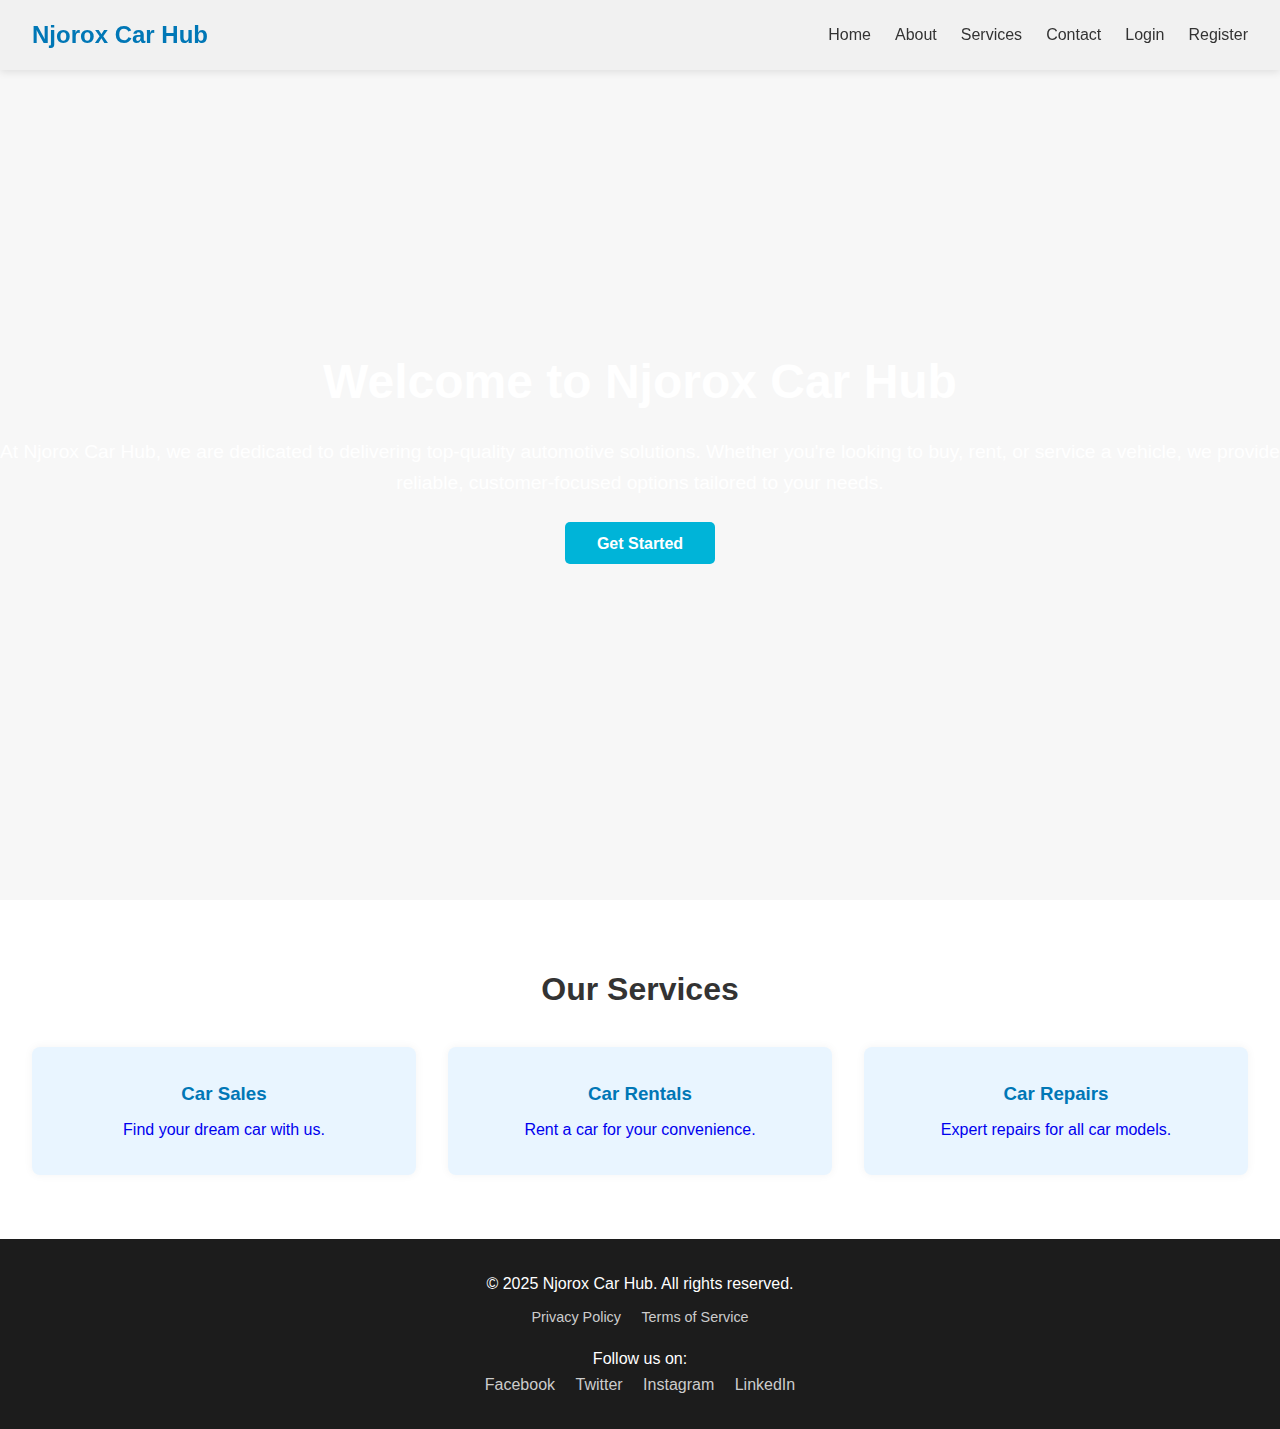
<file: index.html>
<!DOCTYPE html>
<html lang="en">
<head>
  <meta charset="UTF-8" />
  <meta name="viewport" content="width=device-width, initial-scale=1.0"/>
  <title>Njorox Car Hub</title>
  <link rel="stylesheet" href="index.css" />
</head>
<body>
  <nav class="navbar">
    <div class="navbar-container">
      <a href="index.html" class="logo">Njorox Car Hub</a>
      <button class="menu-toggle" id="menu-toggle">&#9776;</button>
      <ul class="navbar-links" id="navbar-links">
        <li><a href="index.html">Home</a></li>
        <li><a href="about.html">About</a></li>
        <li><a href="services.html">Services</a></li>
        <li><a href="contact.html">Contact</a></li>
        <li><a href="login.html">Login</a></li>
        <li><a href="register.html">Register</a></li>
      </ul>
    </div>
  </nav>

  <header class="page">
    <div class="page-content">
      <h1>Welcome to Njorox Car Hub</h1>
      <p>At Njorox Car Hub, we are dedicated to delivering top-quality automotive solutions. Whether you're looking to buy, rent, or service a vehicle, we provide reliable, customer-focused options tailored to your needs.</p>
      <a href="services.html" class="button">Get Started</a>
    </div>
  </header>

  <section id="services" class="services">
    <h2>Our Services</h2>
    <div class="service-grid">
      <a href="car-sales.html" class="service-item">
        <h3>Car Sales</h3>
        <p>Find your dream car with us.</p>
      </a>
      <a href="car-rentals.html" class="service-item">
        <h3>Car Rentals</h3>
        <p>Rent a car for your convenience.</p>
      </a>
      <a href="car-repairs.html" class="service-item">
        <h3>Car Repairs</h3>
        <p>Expert repairs for all car models.</p>
      </a>
    </div>
  </section>

  <footer class="footer">
    <div class="footer-content">
      <p>&copy; 2025 Njorox Car Hub. All rights reserved.</p>
      <div class="footer-links">
        <a href="#">Privacy Policy</a>
        <a href="#">Terms of Service</a>
      </div>
    </div>
    <div class="social-media">
      <p>Follow us on:</p>
      <a href="#">Facebook</a>
      <a href="#">Twitter</a>
      <a href="#">Instagram</a>
      <a href="#">LinkedIn</a>
    </div>
  </footer>
  <script>
    // Hamburger menu toggle
    const toggleBtn = document.getElementById('menu-toggle');
    const navLinks = document.getElementById('navbar-links');
    toggleBtn.addEventListener('click', () => {
      navLinks.classList.toggle('active');
    });

    // Dropdown toggle for mobile
    document.querySelectorAll('.dropdown > .dropbtn').forEach(btn => {
      btn.addEventListener('click', function(e) {
        if (window.innerWidth <= 768) {
          e.preventDefault();
          this.parentElement.classList.toggle('open');
        }
      });
    });
  </script>
</body>
</html>
</file>
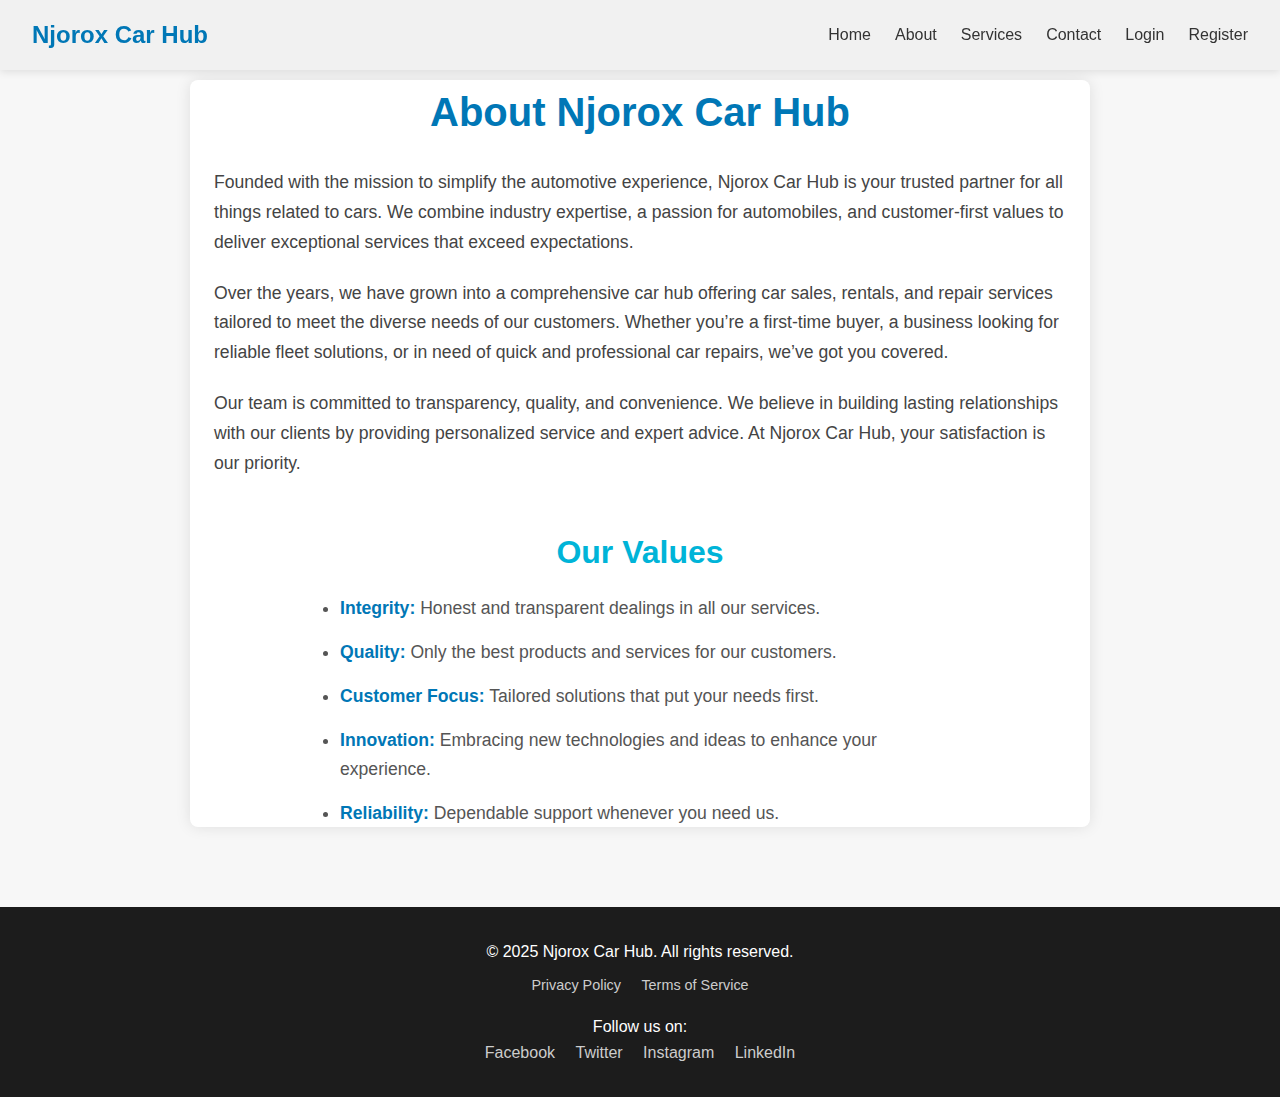
<file: about.html>
<!DOCTYPE html>
<html lang="en">
<head>
  <meta charset="UTF-8" />
  <meta name="viewport" content="width=device-width, initial-scale=1.0"/>
  <title>About Us - Njorox Car Hub</title>
  <link rel="stylesheet" href="index.css" />
</head>
<body>
  <nav class="navbar">
    <div class="navbar-container">
      <a href="index.html" class="logo">Njorox Car Hub</a>
      <button class="menu-toggle" id="menu-toggle">&#9776;</button>
      <ul class="navbar-links" id="navbar-links">
        <li><a href="index.html">Home</a></li>
        <li><a href="about.html">About</a></li>
        <li><a href="services.html">Services</a></li>
        <li><a href="contact.html">Contact</a></li>
        <li><a href="login.html">Login</a></li>
        <li><a href="register.html">Register</a></li>
      </ul>
    </div>
  </nav>

  <main>
    <section class="about-section">
      <h1>About Njorox Car Hub</h1>
      <p>
        Founded with the mission to simplify the automotive experience, Njorox Car Hub is your trusted partner for all things related to cars. We combine industry expertise, a passion for automobiles, and customer-first values to deliver exceptional services that exceed expectations.
      </p>
      <p>
        Over the years, we have grown into a comprehensive car hub offering car sales, rentals, and repair services tailored to meet the diverse needs of our customers. Whether you’re a first-time buyer, a business looking for reliable fleet solutions, or in need of quick and professional car repairs, we’ve got you covered.
      </p>
      <p>
        Our team is committed to transparency, quality, and convenience. We believe in building lasting relationships with our clients by providing personalized service and expert advice. At Njorox Car Hub, your satisfaction is our priority.
      </p>

      <h2>Our Values</h2>
      <ul class="values-list">
        <li><strong>Integrity:</strong> Honest and transparent dealings in all our services.</li>
        <li><strong>Quality:</strong> Only the best products and services for our customers.</li>
        <li><strong>Customer Focus:</strong> Tailored solutions that put your needs first.</li>
        <li><strong>Innovation:</strong> Embracing new technologies and ideas to enhance your experience.</li>
        <li><strong>Reliability:</strong> Dependable support whenever you need us.</li>
      </ul>
    </section>
  </main>

  <footer class="footer">
    <div class="footer-content">
      <p>&copy; 2025 Njorox Car Hub. All rights reserved.</p>
      <div class="footer-links">
        <a href="#">Privacy Policy</a>
        <a href="#">Terms of Service</a>
      </div>
    </div>
    <div class="social-media">
      <p>Follow us on:</p>
      <a href="#">Facebook</a>
      <a href="#">Twitter</a>
      <a href="#">Instagram</a>
      <a href="#">LinkedIn</a>
    </div>
  </footer>

  <script>
  // Hamburger menu toggle
  const toggleBtn = document.getElementById('menu-toggle');
  const navLinks = document.getElementById('navbar-links');
  toggleBtn.addEventListener('click', () => {
    navLinks.classList.toggle('active');
  });

  // Dropdown toggle for mobile
  document.querySelectorAll('.dropdown > .dropbtn').forEach(btn => {
    btn.addEventListener('click', function(e) {
      if (window.innerWidth <= 768) {
        e.preventDefault();
        this.parentElement.classList.toggle('open');
      }
    });
  });
  </script>
</body>
</html>
</file>
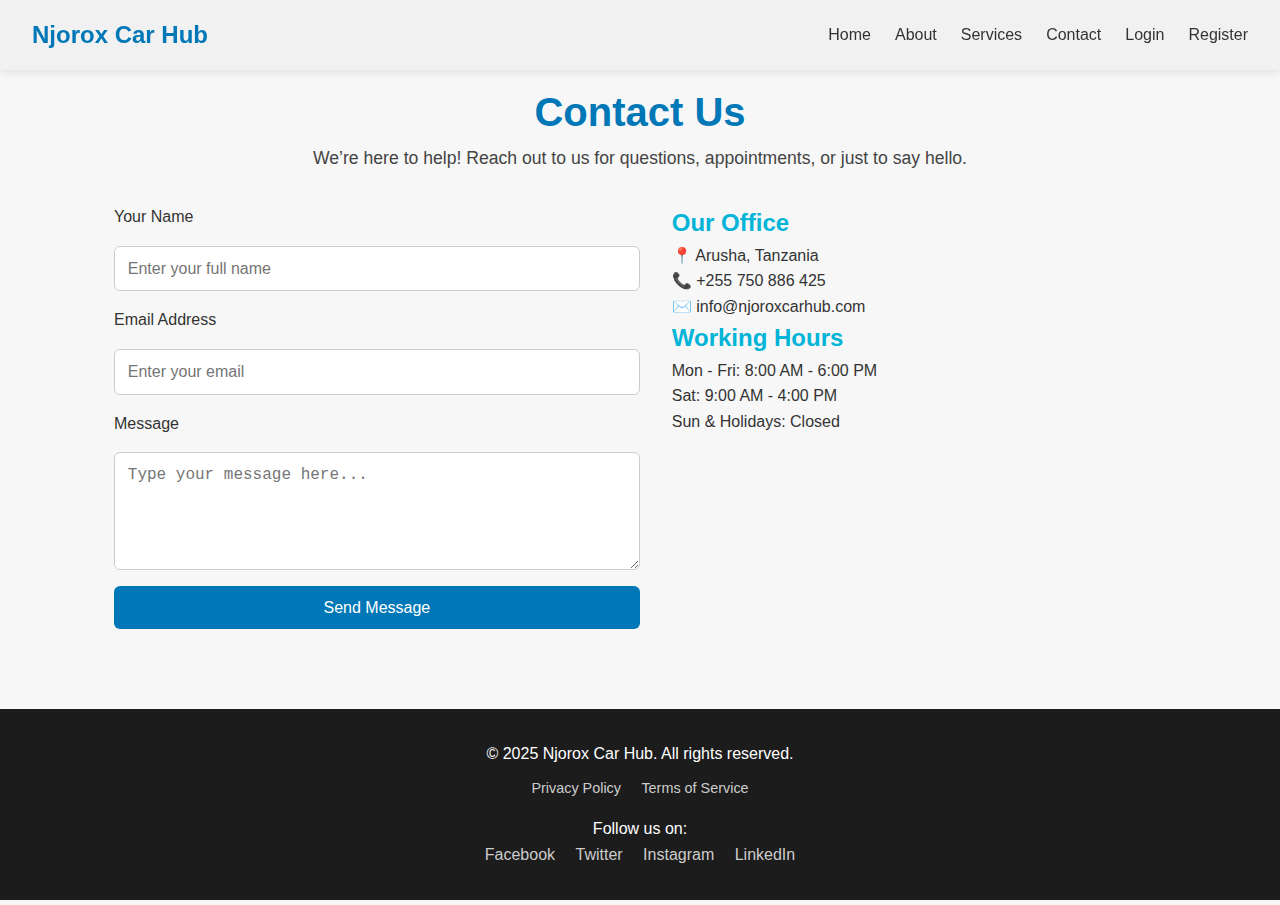
<file: contact.html>
<!DOCTYPE html>
<html lang="en">
<head>
  <meta charset="UTF-8" />
  <meta name="viewport" content="width=device-width, initial-scale=1.0"/>
  <title>Contact - Njorox Car Hub</title>
  <link rel="stylesheet" href="index.css" />
</head>
<body>
  <nav class="navbar">
    <div class="navbar-container">
      <a href="index.html" class="logo">Njorox Car Hub</a>
      <button class="menu-toggle" id="menu-toggle">&#9776;</button>
      <ul class="navbar-links" id="navbar-links">
        <li><a href="index.html">Home</a></li>
        <li><a href="about.html">About</a></li>
        <li><a href="services.html">Services</a></li>
        <li><a href="contact.html">Contact</a></li>
        <li><a href="login.html">Login</a></li>
        <li><a href="register.html">Register</a></li>
      </ul>
    </div>
  </nav>

  <main class="contact-page">
    <h1>Contact Us</h1>
    <p class="contact-intro">We’re here to help! Reach out to us for questions, appointments, or just to say hello.</p>

    <div class="contact-container">
      <form class="contact-form">
        <label for="name">Your Name</label>
        <input type="text" id="name" name="name" placeholder="Enter your full name" required />

        <label for="email">Email Address</label>
        <input type="email" id="email" name="email" placeholder="Enter your email" required />

        <label for="message">Message</label>
        <textarea id="message" name="message" rows="5" placeholder="Type your message here..." required></textarea>

        <button type="submit">Send Message</button>
      </form>

      <div class="contact-info">
        <h2>Our Office</h2>
        <p>📍 Arusha, Tanzania</p>
        <p>📞 +255 750 886 425</p>
        <p>✉️ info@njoroxcarhub.com</p>

        <h2>Working Hours</h2>
        <p>Mon - Fri: 8:00 AM - 6:00 PM</p>
        <p>Sat: 9:00 AM - 4:00 PM</p>
        <p>Sun & Holidays: Closed</p>
      </div>
    </div>
  </main>

  <footer class="footer">
    <div class="footer-content">
      <p>&copy; 2025 Njorox Car Hub. All rights reserved.</p>
      <div class="footer-links">
        <a href="#">Privacy Policy</a>
        <a href="#">Terms of Service</a>
      </div>
    </div>
    <div class="social-media">
      <p>Follow us on:</p>
      <a href="#">Facebook</a>
      <a href="#">Twitter</a>
      <a href="#">Instagram</a>
      <a href="#">LinkedIn</a>
    </div>
  </footer>

  <script>
  // Hamburger menu toggle
  const toggleBtn = document.getElementById('menu-toggle');
  const navLinks = document.getElementById('navbar-links');
  toggleBtn.addEventListener('click', () => {
    navLinks.classList.toggle('active');
  });

  // Dropdown toggle for mobile
  document.querySelectorAll('.dropdown > .dropbtn').forEach(btn => {
    btn.addEventListener('click', function(e) {
      if (window.innerWidth <= 768) {
        e.preventDefault();
        this.parentElement.classList.toggle('open');
      }
    });
  });
</script>
</body>
</html>
</file>
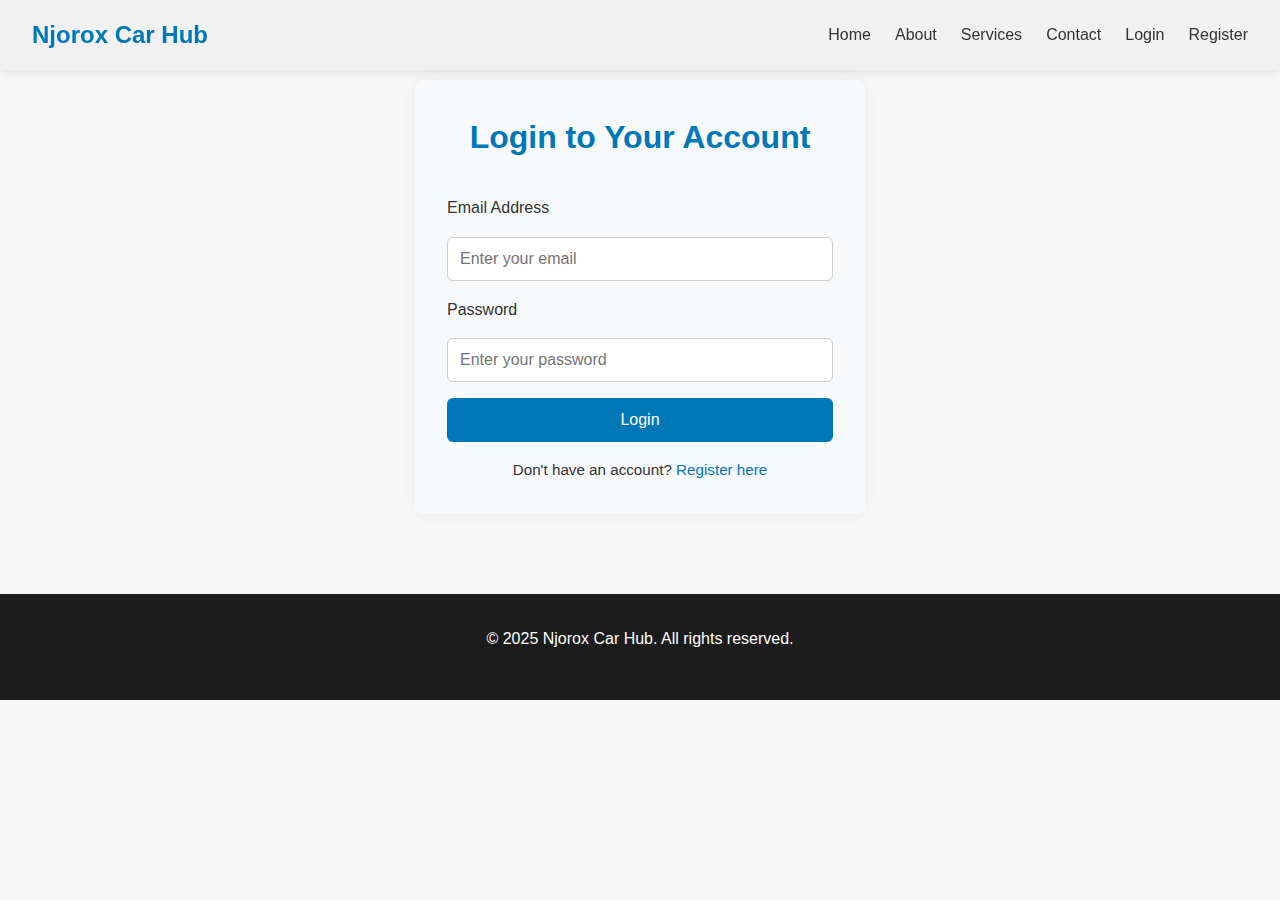
<file: login.html>
<!DOCTYPE html>
<html lang="en">
<head>
  <meta charset="UTF-8" />
  <meta name="viewport" content="width=device-width, initial-scale=1.0"/>
  <title>Login - Njorox Car Hub</title>
  <link rel="stylesheet" href="index.css" />
</head>
<body>
  <nav class="navbar">
    <div class="navbar-container">
      <a href="index.html" class="logo">Njorox Car Hub</a>
      <button class="menu-toggle" id="menu-toggle">&#9776;</button>
      <ul class="navbar-links" id="navbar-links">
        <li><a href="index.html">Home</a></li>
        <li><a href="about.html">About</a></li>
        <li><a href="services.html">Services</a></li>
        <li><a href="contact.html">Contact</a></li>
        <li><a href="login.html">Login</a></li>
        <li><a href="register.html">Register</a></li>
      </ul>
    </div>
  </nav>

  <main class="auth-page">
    <h1>Login to Your Account</h1>
    <form class="auth-form">
      <label for="email">Email Address</label>
      <input type="email" id="email" name="email" placeholder="Enter your email" required />

      <label for="password">Password</label>
      <input type="password" id="password" name="password" placeholder="Enter your password" required />

      <button type="submit">Login</button>

      <p class="form-switch">
        Don't have an account? <a href="register.html">Register here</a>
      </p>
    </form>
  </main>

  <footer class="footer">
    <div class="footer-content">
      <p>&copy; 2025 Njorox Car Hub. All rights reserved.</p>
    </div>
  </footer>

  <script>
  // Hamburger menu toggle
  const toggleBtn = document.getElementById('menu-toggle');
  const navLinks = document.getElementById('navbar-links');
  toggleBtn.addEventListener('click', () => {
    navLinks.classList.toggle('active');
  });

  // Dropdown toggle for mobile
  document.querySelectorAll('.dropdown > .dropbtn').forEach(btn => {
    btn.addEventListener('click', function(e) {
      if (window.innerWidth <= 768) {
        e.preventDefault();
        this.parentElement.classList.toggle('open');
      }
    });
  });
  </script>
</body>
</html>
</file>
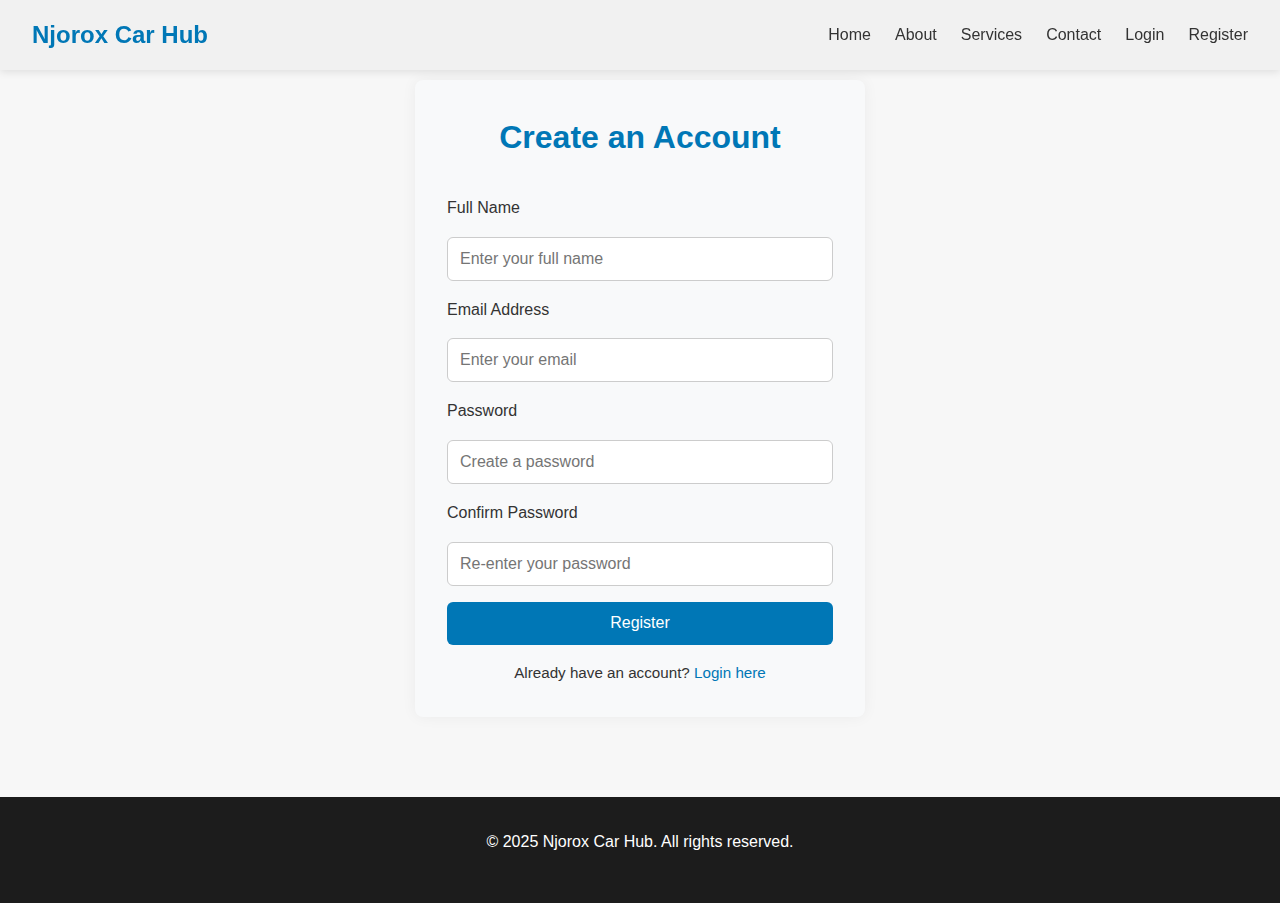
<file: register.html>
<!DOCTYPE html>
<html lang="en">
<head>
  <meta charset="UTF-8" />
  <meta name="viewport" content="width=device-width, initial-scale=1.0"/>
  <title>Register - Njorox Car Hub</title>
  <link rel="stylesheet" href="index.css" />
</head>
<body>
  <nav class="navbar">
    <div class="navbar-container">
      <a href="index.html" class="logo">Njorox Car Hub</a>
      <button class="menu-toggle" id="menu-toggle">&#9776;</button>
      <ul class="navbar-links" id="navbar-links">
        <li><a href="index.html">Home</a></li>
        <li><a href="about.html">About</a></li>
        <li><a href="services.html">Services</a></li>
        <li><a href="contact.html">Contact</a></li>
        <li><a href="login.html">Login</a></li>
        <li><a href="register.html">Register</a></li>
      </ul>
    </div>
  </nav>

  <main class="auth-page">
    <h1>Create an Account</h1>
    <form class="auth-form">
      <label for="fullname">Full Name</label>
      <input type="text" id="fullname" name="fullname" placeholder="Enter your full name" required />

      <label for="email">Email Address</label>
      <input type="email" id="email" name="email" placeholder="Enter your email" required />

      <label for="password">Password</label>
      <input type="password" id="password" name="password" placeholder="Create a password" required />

      <label for="confirm-password">Confirm Password</label>
      <input type="password" id="confirm-password" name="confirm-password" placeholder="Re-enter your password" required />

      <button type="submit">Register</button>

      <p class="form-switch">
        Already have an account? <a href="login.html">Login here</a>
      </p>
    </form>
  </main>

  <footer class="footer">
    <div class="footer-content">
      <p>&copy; 2025 Njorox Car Hub. All rights reserved.</p>
    </div>
  </footer>

  <script>
  // Hamburger menu toggle
  const toggleBtn = document.getElementById('menu-toggle');
  const navLinks = document.getElementById('navbar-links');
  toggleBtn.addEventListener('click', () => {
    navLinks.classList.toggle('active');
  });

  // Dropdown toggle for mobile
  document.querySelectorAll('.dropdown > .dropbtn').forEach(btn => {
    btn.addEventListener('click', function(e) {
      if (window.innerWidth <= 768) {
        e.preventDefault();
        this.parentElement.classList.toggle('open');
      }
    });
  });
  </script>
</body>
</html>
</file>
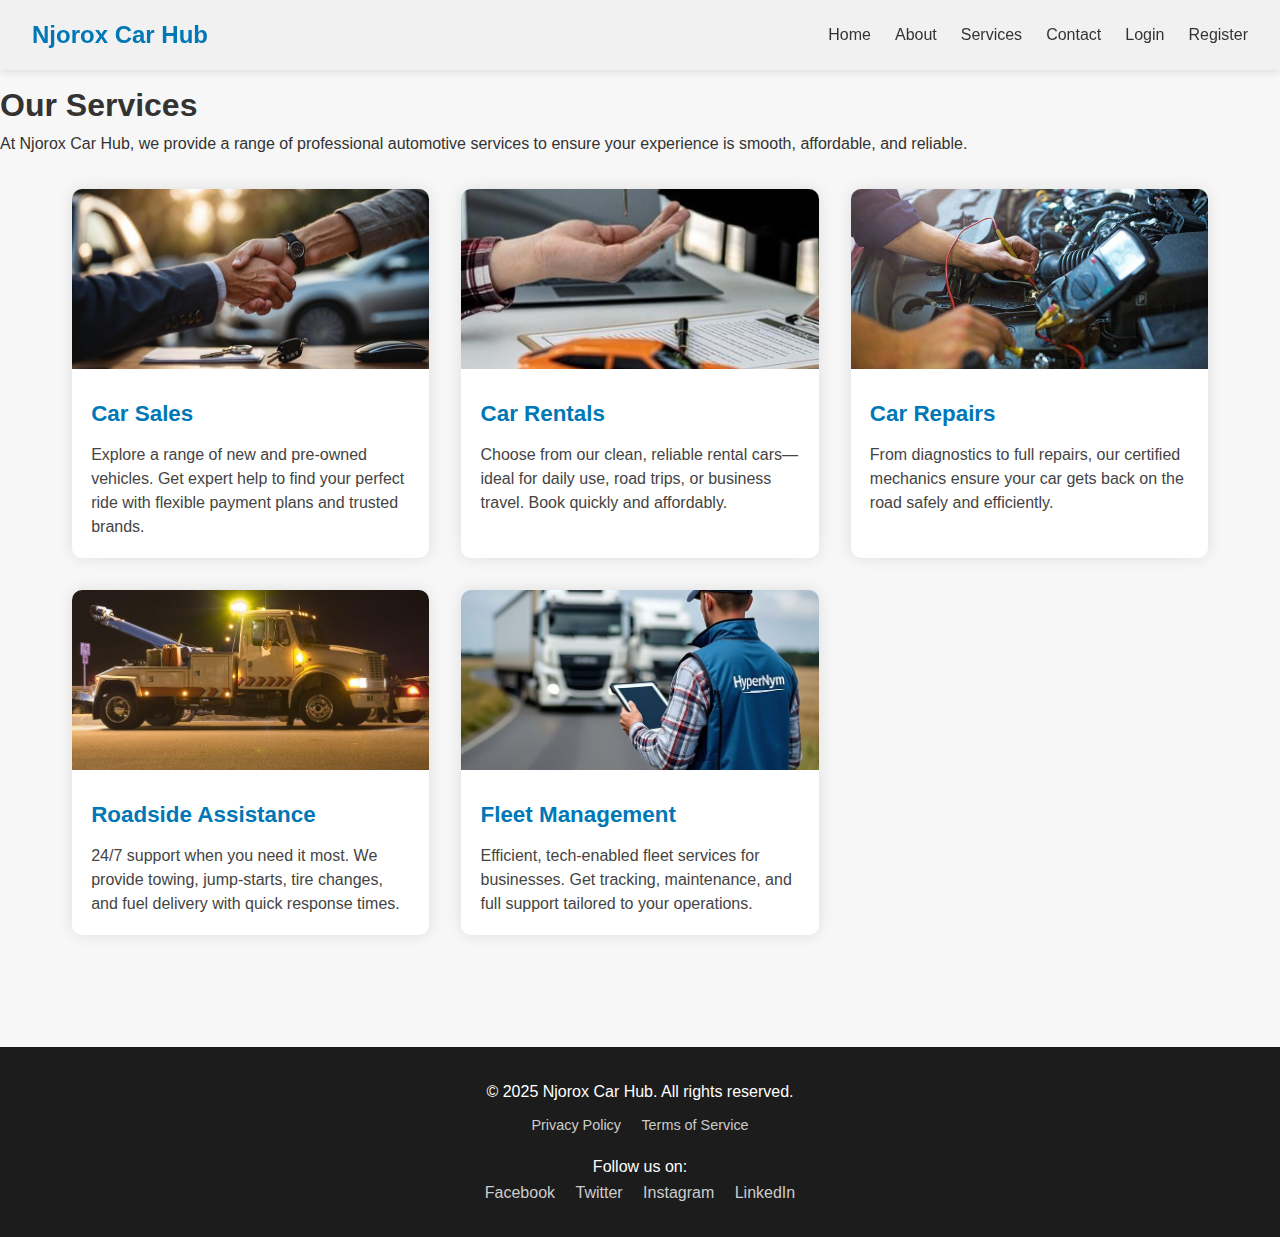
<file: services.html>
<!DOCTYPE html>
<html lang="en">
<head>
  <meta charset="UTF-8" />
  <meta name="viewport" content="width=device-width, initial-scale=1.0"/>
  <title>Services - Njorox Car Hub</title>
  <link rel="stylesheet" href="index.css" />
</head>
<body>
  <nav class="navbar">
    <div class="navbar-container">
      <a href="index.html" class="logo">Njorox Car Hub</a>
      <button class="menu-toggle" id="menu-toggle">&#9776;</button>
      <ul class="navbar-links" id="navbar-links">
        <li><a href="index.html">Home</a></li>
        <li><a href="about.html">About</a></li>
        <li><a href="services.html">Services</a></li>
        <li><a href="contact.html">Contact</a></li>
        <li><a href="login.html">Login</a></li>
        <li><a href="register.html">Register</a></li>
      </ul>
    </div>
    </div>
  </nav>

  <main class="services-page">
    <h1>Our Services</h1>
    <p class="services-head">
      At Njorox Car Hub, we provide a range of professional automotive services to ensure your experience is smooth, affordable, and reliable.
    </p>

    <div class="service-card-container">
      <div class="service-card">
        <img src="images/car-sales.jpeg" alt="Car Sales" />
        <div class="card-content">
          <h2>Car Sales</h2>
          <p>Explore a range of new and pre-owned vehicles. Get expert help to find your perfect ride with flexible payment plans and trusted brands.</p>
        </div>
      </div>

      <div class="service-card">
        <img src="images/car-rentals.jpeg" alt="Car Rentals" />
        <div class="card-content">
          <h2>Car Rentals</h2>
          <p>Choose from our clean, reliable rental cars—ideal for daily use, road trips, or business travel. Book quickly and affordably.</p>
        </div>
      </div>

      <div class="service-card">
        <img src="images/car-repair.jpeg" alt="Car Repairs" />
        <div class="card-content">
          <h2>Car Repairs</h2>
          <p>From diagnostics to full repairs, our certified mechanics ensure your car gets back on the road safely and efficiently.</p>
        </div>
      </div>

      <div class="service-card">
        <img src="images/roadside-assistance.jpeg" alt="roadside Assistance" />
        <div class="card-content">
          <h2>Roadside Assistance</h2>
          <p>24/7 support when you need it most. We provide towing, jump-starts, tire changes, and fuel delivery with quick response times.</p>
        </div>
      </div>

      <div class="service-card">
        <img src="images/fleet-management.jpeg" alt="Fleet Management" />
        <div class="card-content">
          <h2>Fleet Management</h2>
          <p>Efficient, tech-enabled fleet services for businesses. Get tracking, maintenance, and full support tailored to your operations.</p>
        </div>
      </div>
    </div>
  </main>

  <footer class="footer">
    <div class="footer-content">
      <p>&copy; 2025 Njorox Car Hub. All rights reserved.</p>
      <div class="footer-links">
        <a href="#">Privacy Policy</a>
        <a href="#">Terms of Service</a>
      </div>
    </div>
    <div class="social-media">
      <p>Follow us on:</p>
      <a href="#">Facebook</a>
      <a href="#">Twitter</a>
      <a href="#">Instagram</a>
      <a href="#">LinkedIn</a>
    </div>
  </footer>
  <script>
  // Hamburger menu toggle
  const toggleBtn = document.getElementById('menu-toggle');
  const navLinks = document.getElementById('navbar-links');
  toggleBtn.addEventListener('click', () => {
    navLinks.classList.toggle('active');
  });

  // Dropdown toggle for mobile
  document.querySelectorAll('.dropdown > .dropbtn').forEach(btn => {
    btn.addEventListener('click', function(e) {
      if (window.innerWidth <= 768) {
        e.preventDefault();
        this.parentElement.classList.toggle('open');
      }
    });
  });
</script>
</body>
</html>
</file>
<file: index.css>
/* Reset & Base Styles */
* {
  margin: 0;
  padding: 0;
  box-sizing: border-box;
}

body {
  font-family: 'Segoe UI', Tahoma, Geneva, Verdana, sans-serif;
  background-color: #f7f7f7;
  color: #333;
  line-height: 1.6;
}

/* Navbar */
.navbar {
  display: flex;
  color: #ffffff;
  background-color: rgb(241, 241, 241);
  align-items: center;
  justify-content: space-between;
  padding: 1rem 2rem;
  box-shadow: 0 2px 8px rgba(0, 0, 0, 0.1);
  position: fixed;
  top: 0;
  width: 100%;
  z-index: 1000;
}

.navbar-container {
  display: flex;
  align-items: center;
  justify-content: space-between;
  width: 100%;
}

.logo {
  font-size: 1.5rem;
  font-weight: bold;
  color: #0077b6;
  text-decoration: none;
}

.navbar-links {
  display: flex;
  gap: 1.5rem;
  list-style: none;
}

.navbar-links li a {
  text-decoration: none;
  color: #333;
  font-weight: 500;
}

/* Hamburger button (hidden on desktop) */
.menu-toggle {
  color: #0077b6;
  display: none;
  font-size: 2rem;
  background: none;
  border: none;
  cursor: pointer;
}

/* Dropdown styles */
.dropdown {
  position: relative;
}

.dropbtn::after {
  content: " ▼";
  font-size: 0.7em;
}

.dropdown-content {
  display: none;
  position: absolute;
  background-color: #fff;
  min-width: 180px;
  box-shadow: 0 8px 16px rgba(0,0,0,0.1);
  z-index: 1001;
  right: 0;
  top: 100%;
  border-radius: 0 0 8px 8px;
}

.dropdown-content li {
  padding: 0;
}

.dropdown-content a {
  color: #333;
  padding: 0.8rem 1.2rem;
  display: block;
  text-align: left;
  text-decoration: none;
  border-bottom: 1px solid #eee;
  background: #fff;
}

.dropdown-content a:hover {
  background-color: #f1f1f1;
  color: #0077b6;
}

.dropdown:hover .dropdown-content,
.dropdown:focus-within .dropdown-content {
  display: block;
}

/* Responsive: show dropdown as block on mobile */
@media (max-width: 768px) {
  .dropdown-content {
    position: static;
    box-shadow: none;
    border-radius: 0;
    min-width: 100%;
  }
}

/* Responsive styles */
@media (max-width: 768px) {
  .menu-toggle {
    display: block;
  }

  .navbar-links {
    display: none;
    flex-direction: column;
    position: absolute;
    top: 70px;
    right: 0;
    width: 100%;
    background-color: #fff;
    text-align: center;
    padding: 1rem 0;
    border-top: 1px solid #eee;
    z-index: 1001;
  }

  .navbar-links.active {
    display: flex;
  }

  .navbar-links li {
    padding: 0.8rem 0;
  }

  .dropdown-content {
    position: static;
    box-shadow: none;
    border-radius: 0;
    min-width: 100%;
    display: none;
  }
  .dropdown.open .dropdown-content {
    display: block;
  }
}

/* Accessibility: Show outline on focus for links and buttons */
a:focus,
button:focus,
input:focus,
textarea:focus {
  outline: 2px solid #00b4d8;
  outline-offset: 2px;
}

/* Hero Section */
.page {
  background: url('https://images.unsplash.com/photo-1704226822246-88b1250d0b51?w=400&auto=format&fit=crop&q=60&ixlib=rb-4.1.0&ixid=M3wxMjA3fDB8MHxzZWFyY2h8Nnx8ZnVsbCUyMGhkJTIwd2FsbHBhcGVyJTIwb2YlMjBjYXJzfGVufDB8fDB8fHww') no-repeat center center/cover;
  height: 100vh;
  display: flex;
  align-items: center;
  justify-content: center;
  text-align: center;
  color: #fff;
}

.page-content h1 {
  font-size: 3rem;
  margin-bottom: 1rem;
}

.page-content p {
  font-size: 1.2rem;
  margin-bottom: 2rem;
}

.button {
  background-color: #00b4d8;
  padding: 0.8rem 2rem;
  color: #fff;
  text-decoration: none;
  border-radius: 5px;
  font-weight: bold;
  transition: background 0.3s;
}

.button:hover {
  background-color: #0077b6;
}

/* Services Section */
.services {
  padding: 4rem 2rem;
  background-color: #fff;
  text-align: center;
}

.services h2 {
  font-size: 2rem;
  margin-bottom: 2rem;
}

.service-grid {
  display: grid;
  gap: 2rem;
  grid-template-columns: repeat(auto-fit, minmax(250px, 1fr));
}

.service-item {
  background-color: #e9f5ff;
  padding: 2rem;
  border-radius: 8px;
  box-shadow: 0 0 10px rgba(0,0,0,0.05);
  text-decoration: none;
}

.service-item h3 {
  color: #0077b6;
  margin-bottom: 0.5rem;
}

/* Footer */
.footer {
  background-color: #1c1c1c;
  color: #fff;
  padding: 2rem;
  text-align: center;
}

.footer-content {
  margin-bottom: 1rem;
}

.footer-links {
  margin-top: 0.5rem;
}

.footer-links a {
  color: #ccc;
  margin: 0 0.5rem;
  text-decoration: none;
  font-size: 0.9rem;
}

.footer-links a:hover {
  color: #00b4d8;
}

.social-media a {
  color: #ccc;
  margin: 0 0.5rem;
  text-decoration: none;
}

.social-media a:hover {
  color: #00b4d8;
}

/* About Page Styling */
.about-section {
  max-width: 900px;
  margin: 5rem auto 5rem;
  padding: 0 1.5rem;
  background: #fff;
  border-radius: 8px;
  box-shadow: 0 0 15px rgba(0,0,0,0.1);
}

.about-section h1 {
  font-size: 2.5rem;
  margin-bottom: 1.5rem;
  color: #0077b6;
  text-align: center;
}

.about-section p {
  font-size: 1.1rem;
  margin-bottom: 1.3rem;
  color: #444;
  line-height: 1.7;
}

.about-section h2 {
  margin-top: 3rem;
  font-size: 2rem;
  color: #00b4d8;
  margin-bottom: 1rem;
  text-align: center;
}

.values-list {
  list-style-type: disc;
  margin-left: 2rem;
  font-size: 1.1rem;
  color: #555;
  max-width: 600px;
  margin-left: auto;
  margin-right: auto;
}

.values-list li {
  margin-bottom: 1rem;
}

.values-list strong {
  color: #0077b6;
}

/* Service Card Grid */
.services-page {
  margin: 5rem auto 5rem;
}

.service-card-container {
  display: grid;
  grid-template-columns: repeat(auto-fit, minmax(270px, 1fr));
  gap: 2rem;
  padding: 2rem;
  max-width: 1200px;
  margin: 0 auto 5rem;
}

.service-card {
  background-color: #fff;
  border-radius: 10px;
  overflow: hidden;
  box-shadow: 0 0 15px rgba(0,0,0,0.1);
  transition: transform 0.3s ease;
}

.service-card:hover {
  transform: translateY(-8px);
}

.service-card img {
  width: 100%;
  height: 180px;
  object-fit: cover;
}

.card-content {
  padding: 1.2rem;
}

.card-content h2 {
  font-size: 1.4rem;
  margin-bottom: 0.7rem;
  color: #0077b6;
}

.card-content p {
  font-size: 1rem;
  color: #444;
  line-height: 1.5;
}

/* Contact Page */
.contact-page {
  max-width: 1100px;
  margin: 5rem auto;
  padding: 0 1.5rem;
}

.contact-page h1 {
  text-align: center;
  font-size: 2.5rem;
  color: #0077b6;
}

.contact-intro {
  text-align: center;
  margin-bottom: 2rem;
  font-size: 1.1rem;
  color: #444;
}

.contact-container {
  display: flex;
  flex-wrap: wrap;
  gap: 2rem;
  justify-content: space-between;
}

.contact-form {
  flex: 1 1 48%;
  display: flex;
  flex-direction: column;
  gap: 1rem;
}

.contact-form input,
.contact-form textarea {
  padding: 0.8rem;
  border: 1px solid #ccc;
  border-radius: 6px;
  font-size: 1rem;
}

.contact-form button {
  padding: 0.8rem;
  background-color: #0077b6;
  color: #fff;
  font-size: 1rem;
  border: none;
  border-radius: 6px;
  cursor: pointer;
  transition: background-color 0.3s ease;
}

.contact-form button:hover {
  background-color: #023e8a;
}

.contact-info {
  flex: 1 1 45%;
  font-size: 1rem;
  color: #333;
}

.contact-info h2 {
  margin-top: 0;
  color: #00b4d8;
}

.map-placeholder {
  background-color: #e0e0e0;
  height: 200px;
  margin-top: 1rem;
  display: flex;
  justify-content: center;
  align-items: center;
  color: #666;
  font-style: italic;
  border-radius: 8px;
}

/* Responsive */
@media (max-width: 768px) {
  .contact-container {
    flex-direction: column;
  }

  .contact-form,
  .contact-info {
    flex: 1 1 100%;
  }
  main,
  .about-section,
  .services,
  .services-page,
  .contact-page,
  .auth-page {
    margin-top: 80px;
  }
}

/* Auth Pages (Login & Register) */
.auth-page {
  max-width: 450px;
  margin: 5rem auto;
  padding: 2rem;
  border-radius: 8px;
  background-color: #f8f9fa;
  box-shadow: 0 0 15px rgba(0, 0, 0, 0.05);
}

.auth-page h1 {
  text-align: center;
  color: #0077b6;
  margin-bottom: 2rem;
}

.auth-form {
  display: flex;
  flex-direction: column;
  gap: 1rem;
}

.auth-form input {
  padding: 0.75rem;
  font-size: 1rem;
  border: 1px solid #ccc;
  border-radius: 6px;
}

.auth-form button {
  padding: 0.8rem;
  font-size: 1rem;
  background-color: #0077b6;
  color: #fff;
  border: none;
  border-radius: 6px;
  cursor: pointer;
  transition: background-color 0.3s ease;
}

.auth-form button:hover {
  background-color: #023e8a;
}

.form-switch {
  text-align: center;
  font-size: 0.95rem;
}

.form-switch a {
  color: #0077b6;
  text-decoration: none;
}

.form-switch a:hover {
  text-decoration: underline;
}

.navbar-links .active,
.navbar-links a[aria-current="page"] {
  font-weight: bold;
  border-bottom: 2px solid #00b4d8;
}
</file>
